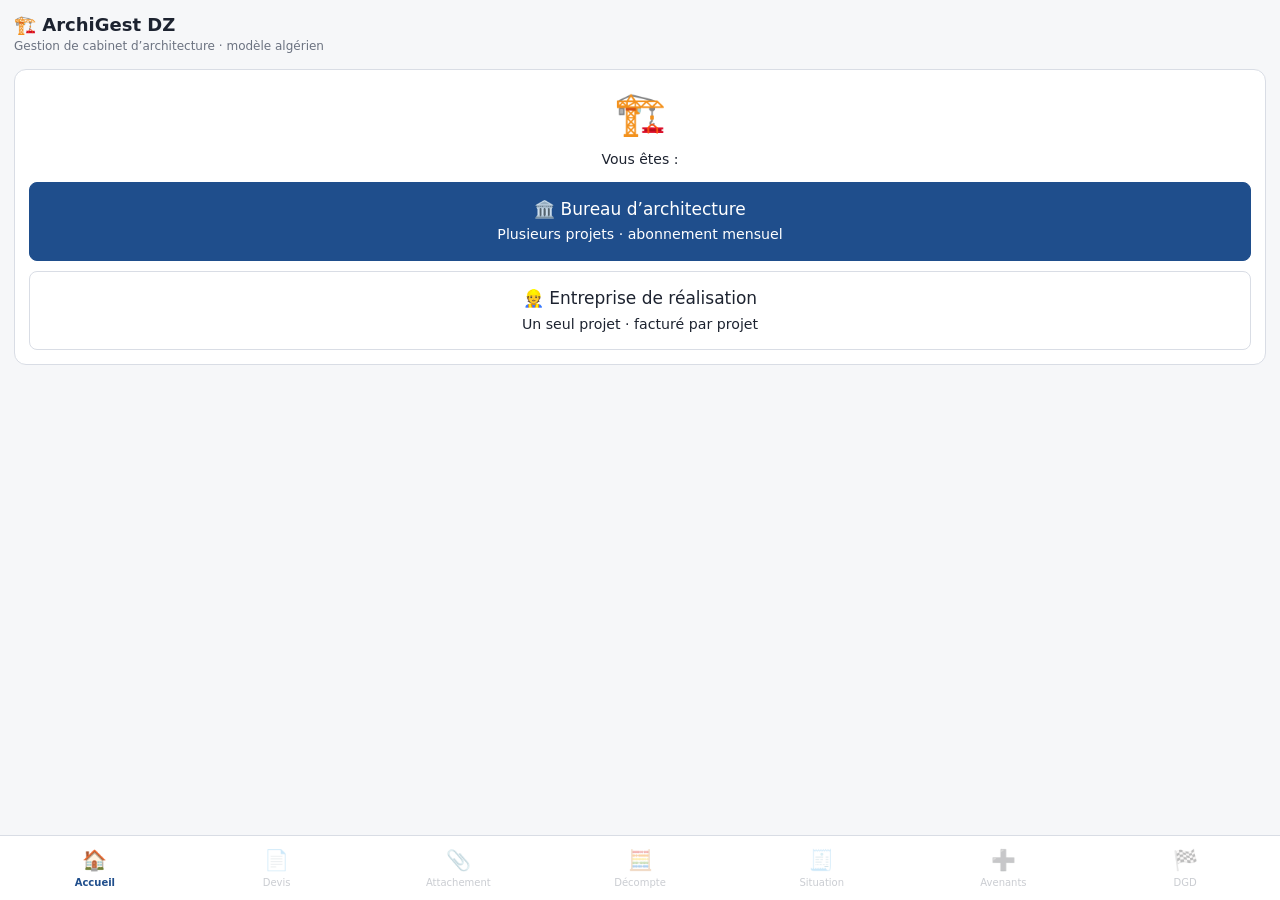
<file: index.html>
<!DOCTYPE html>
<html lang="fr">
<head>
<meta charset="utf-8">
<meta name="viewport" content="width=device-width, initial-scale=1, viewport-fit=cover">
<title>ArchiGest DZ</title>
<meta name="description" content="ArchiGest DZ : suivi des situations de travaux, décomptes, avenants et DGD pour les cabinets d’architecture.">
<meta name="theme-color" content="#1f4e8c">
<link rel="manifest" href="manifest.webmanifest">
<link rel="icon" type="image/png" href="favicon.png">
<link rel="apple-touch-icon" href="apple-touch-icon.png">
<meta name="mobile-web-app-capable" content="yes">
<meta name="apple-mobile-web-app-capable" content="yes">
<meta name="apple-mobile-web-app-title" content="ArchiGest">
<link rel="stylesheet" href="style.css">
</head>
<body>
<header>🏗️ ArchiGest DZ<small id="pn"></small></header>
<nav id="nav"></nav>
<main id="v"></main>
<script src="xlsx.full.min.js"></script>
<script src="core.js"></script>
<script src="import-backup.js"></script>
<script src="views.js"></script>
<script src="bootstrap.js"></script>
</body>
</html>
</file>
<file: style.css>
:root{--bg:#f6f7f9;--card:#fff;--tx:#1d2330;--mut:#6b7280;--ac:#1f4e8c;--ln:#d9dde5;--in:#fff8e1;--bad:#c0392b;color-scheme:light;box-sizing:border-box;padding-top:env(safe-area-inset-top,0px);padding-bottom:env(safe-area-inset-bottom,0px)}
@media (prefers-color-scheme:dark){:root:not([data-theme="light"]){--bg:#12161d;--card:#1b212b;--tx:#e8ebf0;--mut:#9aa4b2;--ac:#4f86d6;--ln:#2e3744;--in:#2a2615;--bad:#ff8a7a;color-scheme:dark}}
:root[data-theme="dark"]{--bg:#12161d;--card:#1b212b;--tx:#e8ebf0;--mut:#9aa4b2;--ac:#4f86d6;--ln:#2e3744;--in:#2a2615;--bad:#ff8a7a;color-scheme:dark}
html{scroll-padding-top:env(safe-area-inset-top,0px)}
*{box-sizing:border-box}
body{margin:0;background:var(--bg);color:var(--tx);font:14px/1.45 system-ui,"Segoe UI",Arial,sans-serif}
header{padding:12px 14px 4px;font-weight:700;font-size:18px}
header small{display:block;font-weight:400;font-size:12px;color:var(--mut)}
nav{position:fixed;left:0;right:0;bottom:0;z-index:10;display:flex;background:var(--card);border-top:1px solid var(--ln);padding:6px 4px calc(6px + env(safe-area-inset-bottom,0px))}
nav button{flex:1;min-width:0;border:0;background:none;display:flex;flex-direction:column;align-items:center;gap:1px;font-size:10px;padding:4px 0;color:var(--mut)}
nav button span{font-size:20px}
nav button.on{background:none;color:var(--ac);font-weight:700}
nav button:disabled{opacity:.35}
button,select,input{font:inherit;color:var(--tx)}
button{border:1px solid var(--ln);background:var(--card);padding:7px 12px;border-radius:8px;cursor:pointer}
button.on,button.pri{background:var(--ac);color:#fff;border-color:var(--ac)}
main{max-width:1600px;margin:0 auto;padding:0 14px 96px}
.card{background:var(--card);border:1px solid var(--ln);border-radius:12px;padding:14px;margin:10px 0}
.grid{display:grid;grid-template-columns:repeat(auto-fit,minmax(200px,1fr));gap:10px}
label{display:flex;flex-direction:column;gap:3px;font-size:12px;color:var(--mut)}
input,select{border:1px solid var(--ln);background:var(--in);border-radius:6px;padding:6px;width:100%}
td input{min-width:70px}
td.d input{min-width:170px}
.sc{overflow-x:auto}
table{border-collapse:separate;border-spacing:0;width:auto;min-width:0;font-size:13px;border-top:1px solid var(--ln);border-left:1px solid var(--ln)}
.card{min-width:0;max-width:100%}
th,td{border:0;border-right:1px solid var(--ln);border-bottom:1px solid var(--ln);padding:4px 6px;text-align:left;vertical-align:middle}
.s1,.s2{position:sticky;background:var(--card);z-index:2}
.s1{left:0;width:52px;min-width:52px;max-width:52px;box-sizing:border-box;overflow:hidden}
.s2{left:52px}
.dz{width:260px;max-width:260px;white-space:normal;overflow-wrap:anywhere}
label.btn{display:inline-flex;flex-direction:row;align-items:center;gap:6px;color:var(--tx);font-size:14px;border:1px solid var(--ln);background:var(--card);padding:7px 12px;border-radius:8px;cursor:pointer}
label.btn.pri{background:var(--ac);color:#fff;border-color:var(--ac)}
th{font-size:12px;color:var(--mut)}
td.r,th.r{text-align:center;white-space:nowrap}
td input[type=number]{text-align:center}
.off{opacity:.5}
input[type=number]::-webkit-outer-spin-button,input[type=number]::-webkit-inner-spin-button{-webkit-appearance:none;margin:0}
input[type=number]{-moz-appearance:textfield}
.bad{color:var(--bad);font-weight:600}
.tot td{font-weight:700}
.net td{font-weight:700;font-size:16px}
.row{display:flex;gap:8px;flex-wrap:wrap;align-items:center}
@media (max-width:700px){.dz{width:112px;max-width:112px;font-size:12px}th,td{padding:3px 4px;font-size:12px}td input{min-width:56px}}
@media (max-width:420px){nav button{font-size:9px;letter-spacing:-.3px}nav button span{font-size:18px}}
@page{size:A4 portrait;margin:10mm}
@page land{size:A4 landscape;margin:8mm}
.land{page:land}
@media print{
:root,:root:not([data-theme="light"]),:root[data-theme="dark"]{--bg:#fff;--card:#fff;--tx:#000;--mut:#000;--ln:#888;--in:#fff;--bad:#000;color-scheme:light;padding:0}
header,nav,.np{display:none!important}
body{background:#fff;color:#000;font-size:11px}
main{max-width:none;padding:0}
.card{border:0;border-radius:0;padding:0;margin:0 0 6px}
.sc{overflow:visible}
.off{opacity:1}
table{width:100%;font-size:10px}
th,td{padding:2px 4px;font-size:10px}
.s1,.s2{position:static}
.s1{width:auto;min-width:0;max-width:none}
.dz{width:auto;max-width:none}
tr{break-inside:avoid}
.pgb{break-before:page}
.sitp{break-inside:avoid}
.sitp table{font-size:11px}
.sitp th,.sitp td{padding:2px 6px;font-size:11px}
.sitp h3{margin:4px 0!important}
.sitp p{margin:4px 0}
}
</file>
